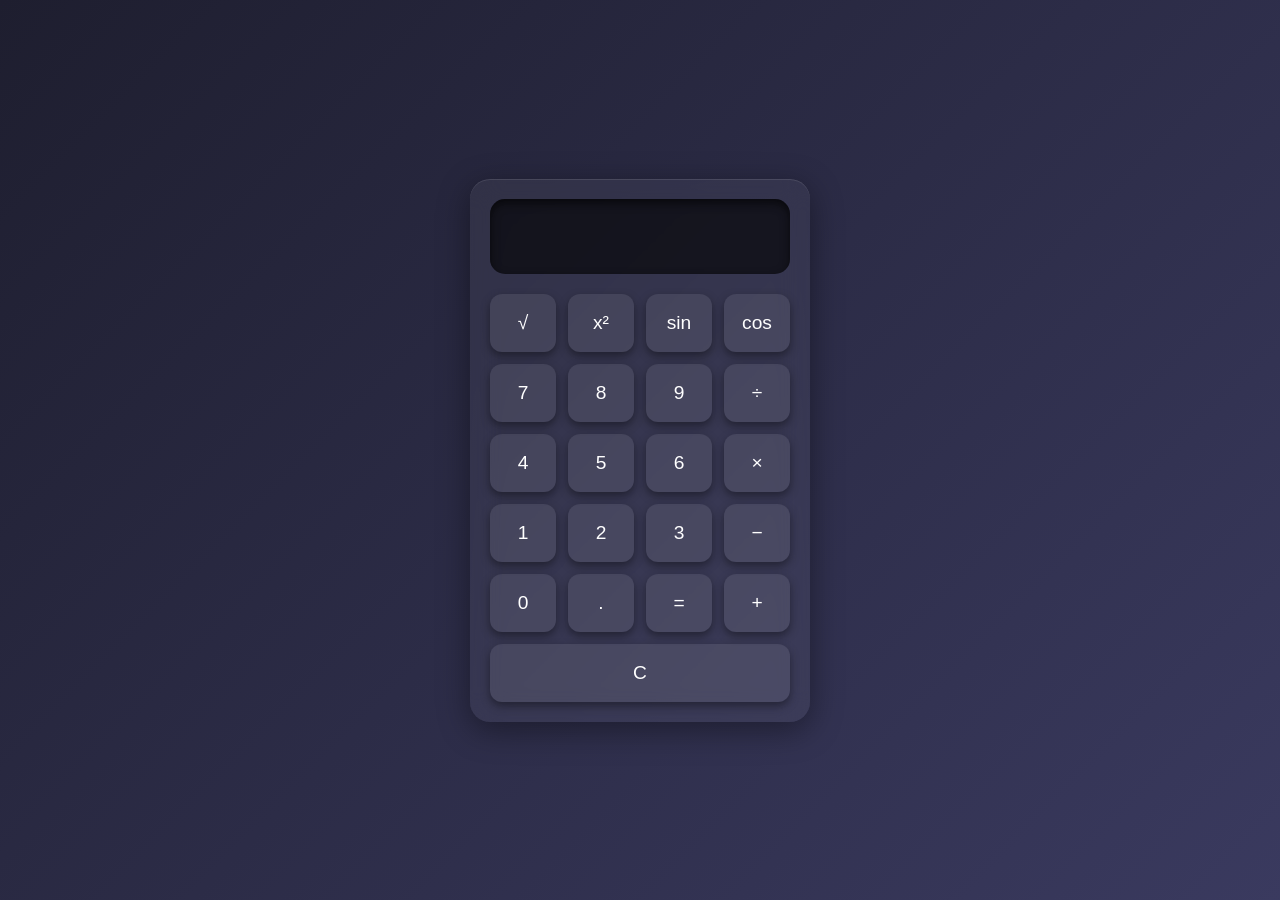
<file: index.html>
<!DOCTYPE html>
<html lang="en">
<head>
  <meta charset="UTF-8">
  <title>Calculator</title>
  <link rel="stylesheet" href="style.css">
</head>
<body>

<div class="calculator">
  <input type="text" id="display" readonly>

  <div class="buttons">
    <button onclick="applyFunction('sqrt')">√</button>
    <button onclick="applyFunction('pow')">x²</button>
    <button onclick="applyFunction('sin')">sin</button>
    <button onclick="applyFunction('cos')">cos</button>

    <button onclick="appendNumber('7')">7</button>
    <button onclick="appendNumber('8')">8</button>
    <button onclick="appendNumber('9')">9</button>
    <button onclick="chooseOperator('/')">÷</button>

    <button onclick="appendNumber('4')">4</button>
    <button onclick="appendNumber('5')">5</button>
    <button onclick="appendNumber('6')">6</button>
    <button onclick="chooseOperator('*')">×</button>

    <button onclick="appendNumber('1')">1</button>
    <button onclick="appendNumber('2')">2</button>
    <button onclick="appendNumber('3')">3</button>
    <button onclick="chooseOperator('-')">−</button>

    <button onclick="appendNumber('0')">0</button>
    <button onclick="appendNumber('.')">.</button>
    <button onclick="calculate()">=</button>
    <button onclick="chooseOperator('+')">+</button>

    <button onclick="clearDisplay()" style="grid-column: span 4;">C</button>
  </div>
</div>

<!-- IMPORTANT: script at bottom -->
<script src="script.js"></script>

</body>
</html>
</file>
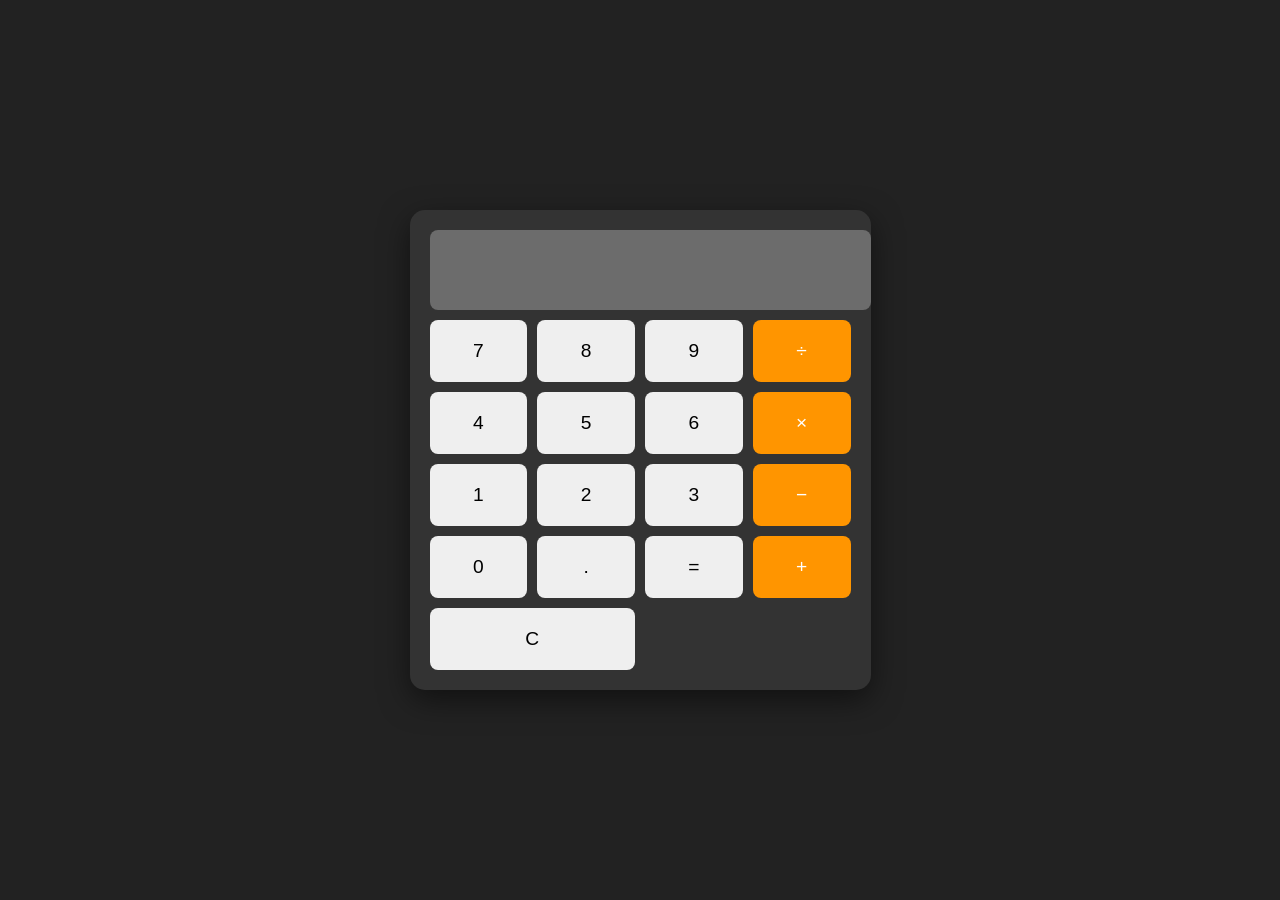
<file: CodeAlpha Calculator/index.html>
<!DOCTYPE html>
<html lang="en">
<head>
  <meta charset="UTF-8">
  <meta name="viewport" content="width=device-width, initial-scale=1.0">
  <title>Calculator</title>
  <link rel="stylesheet" href="style.css">
</head>
<body>
  <div class="calculator">
    <input type="text" id="display" disabled>
    <div class="buttons">
      <!-- Buttons will be added via JS or HTML -->
    </div>
  </div>

  <script src="script.js"></script>
</body>
</html>
</file>
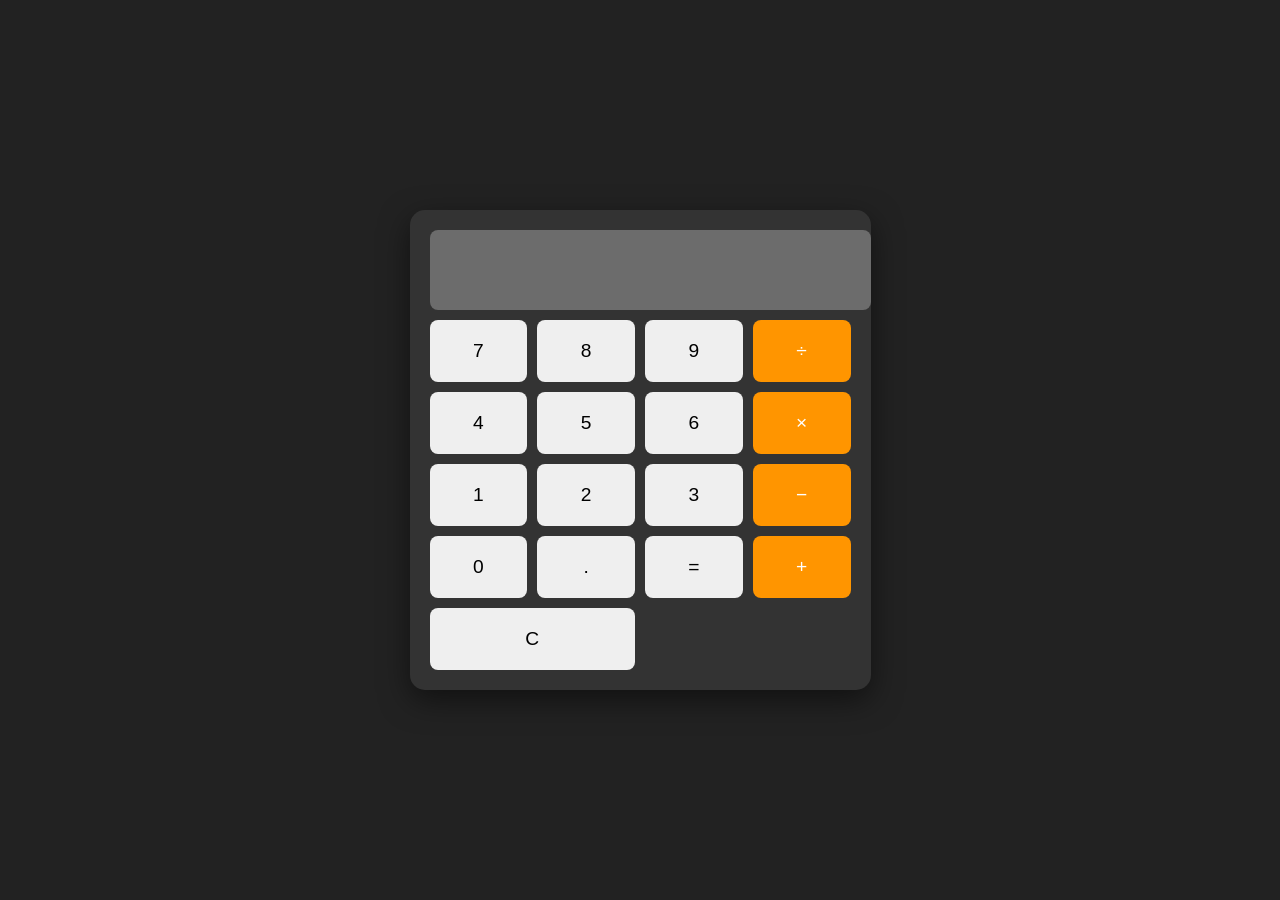
<file: codealpha-calculator/index.html>
<!DOCTYPE html>
<html lang="en">
<head>
  <meta charset="UTF-8">
  <meta name="viewport" content="width=device-width, initial-scale=1.0">
  <title>Calculator</title>
  <link rel="stylesheet" href="style.css">
</head>
<body>
  <div class="calculator">
    <input type="text" id="display" disabled>
    <div class="buttons">
      <!-- Buttons will be added via JS or HTML -->
    </div>
  </div>

  <script src="script.js"></script>
</body>
</html>
</file>
<file: style.css>
* {
  box-sizing: border-box;
  font-family: 'Segoe UI', sans-serif;
}

body {
  margin: 0;
  height: 100vh;
  display: flex;
  justify-content: center;
  align-items: center;

  /* Modern gradient background */
  background: linear-gradient(135deg, #1e1e2f, #3a3a5f);
}

.calculator {
  width: 340px;
  padding: 20px;
  border-radius: 20px;

  /* Glass effect */
  background: rgba(255, 255, 255, 0.05);
  backdrop-filter: blur(15px);

  box-shadow:
    0 8px 32px rgba(0,0,0,0.4),
    inset 0 1px 0 rgba(255,255,255,0.1);
}

#display {
  width: 100%;
  height: 75px;
  border: none;
  outline: none;
  border-radius: 15px;

  padding: 15px;
  margin-bottom: 20px;

  font-size: 2.2rem;
  text-align: right;

  color: #fff;

  background: rgba(0,0,0,0.6);
  box-shadow: inset 0 4px 10px rgba(0,0,0,0.6);
}

.buttons {
  display: grid;
  grid-template-columns: repeat(4, 1fr);
  gap: 12px;
}

button {
  border: none;
  border-radius: 12px;
  padding: 18px;

  font-size: 1.2rem;
  color: white;

  cursor: pointer;

  background: rgba(255,255,255,0.08);
  box-shadow: 0 4px 10px rgba(0,0,0,0.4);

  transition: all 0.2s ease;
}

button:hover {
  transform: translateY(-2px);
  background: rgba(255,255,255,0.15);
}

button:active {
  transform: scale(0.95);
}

/* Operator buttons */
.operator {
  background: linear-gradient(135deg, #ff8a00, #ff3d00);
}

/* Equals button */
.equals {
  background: linear-gradient(135deg, #00e676, #00c853);
}

/* Clear button */
.clear {
  background: linear-gradient(135deg, #9e9e9e, #616161);
}
</file>
<file: CodeAlpha Calculator/style.css>
body {
  font-family: Arial, sans-serif;
  display: flex;
  justify-content: center;
  align-items: center;
  min-height: 100vh;
  background: #222;
  margin: 0;
}
.calculator {
  background: #333;
  padding: 20px;
  border-radius: 15px;
  box-shadow: 0 10px 30px rgba(0,0,0,0.5);
}
#display {
  width: 100%;
  height: 60px;
  font-size: 2rem;
  text-align: right;
  padding: 10px;
  margin-bottom: 10px;
  border: none;
  border-radius: 8px;
}
.buttons {
  display: grid;
  grid-template-columns: repeat(4, 1fr);
  gap: 10px;
}
button {
  padding: 20px;
  font-size: 1.2rem;
  border: none;
  border-radius: 8px;
  cursor: pointer;
}
button:hover {
  background: #555;
}
.operator { background: #ff9500; color: white; }
.operator:hover { background: #e68a00; }
</file>
<file: codealpha-calculator/style.css>
body {
  font-family: Arial, sans-serif;
  display: flex;
  justify-content: center;
  align-items: center;
  min-height: 100vh;
  background: #222;
  margin: 0;
}
.calculator {
  background: #333;
  padding: 20px;
  border-radius: 15px;
  box-shadow: 0 10px 30px rgba(0,0,0,0.5);
}
#display {
  width: 100%;
  height: 60px;
  font-size: 2rem;
  text-align: right;
  padding: 10px;
  margin-bottom: 10px;
  border: none;
  border-radius: 8px;
}
.buttons {
  display: grid;
  grid-template-columns: repeat(4, 1fr);
  gap: 10px;
}
button {
  padding: 20px;
  font-size: 1.2rem;
  border: none;
  border-radius: 8px;
  cursor: pointer;
}
button:hover {
  background: #555;
}
.operator { background: #ff9500; color: white; }
.operator:hover { background: #e68a00; }
</file>
